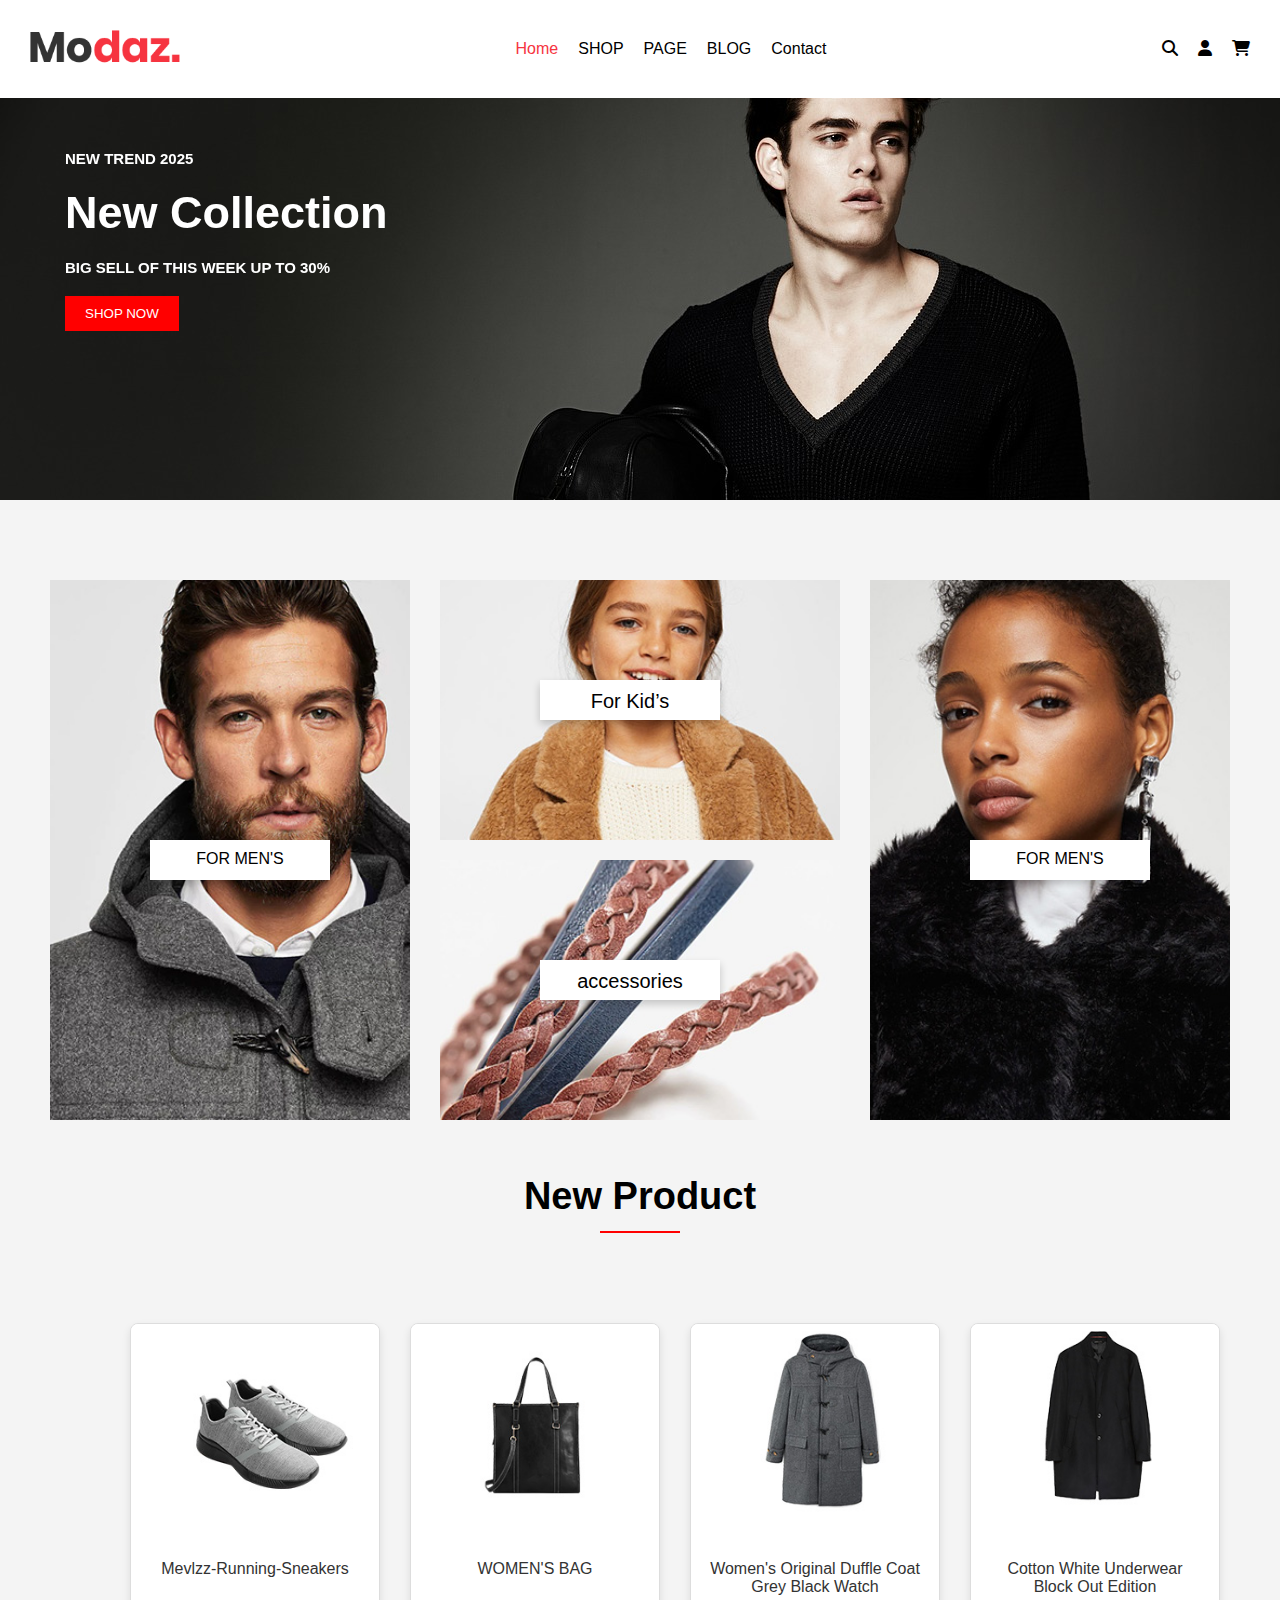
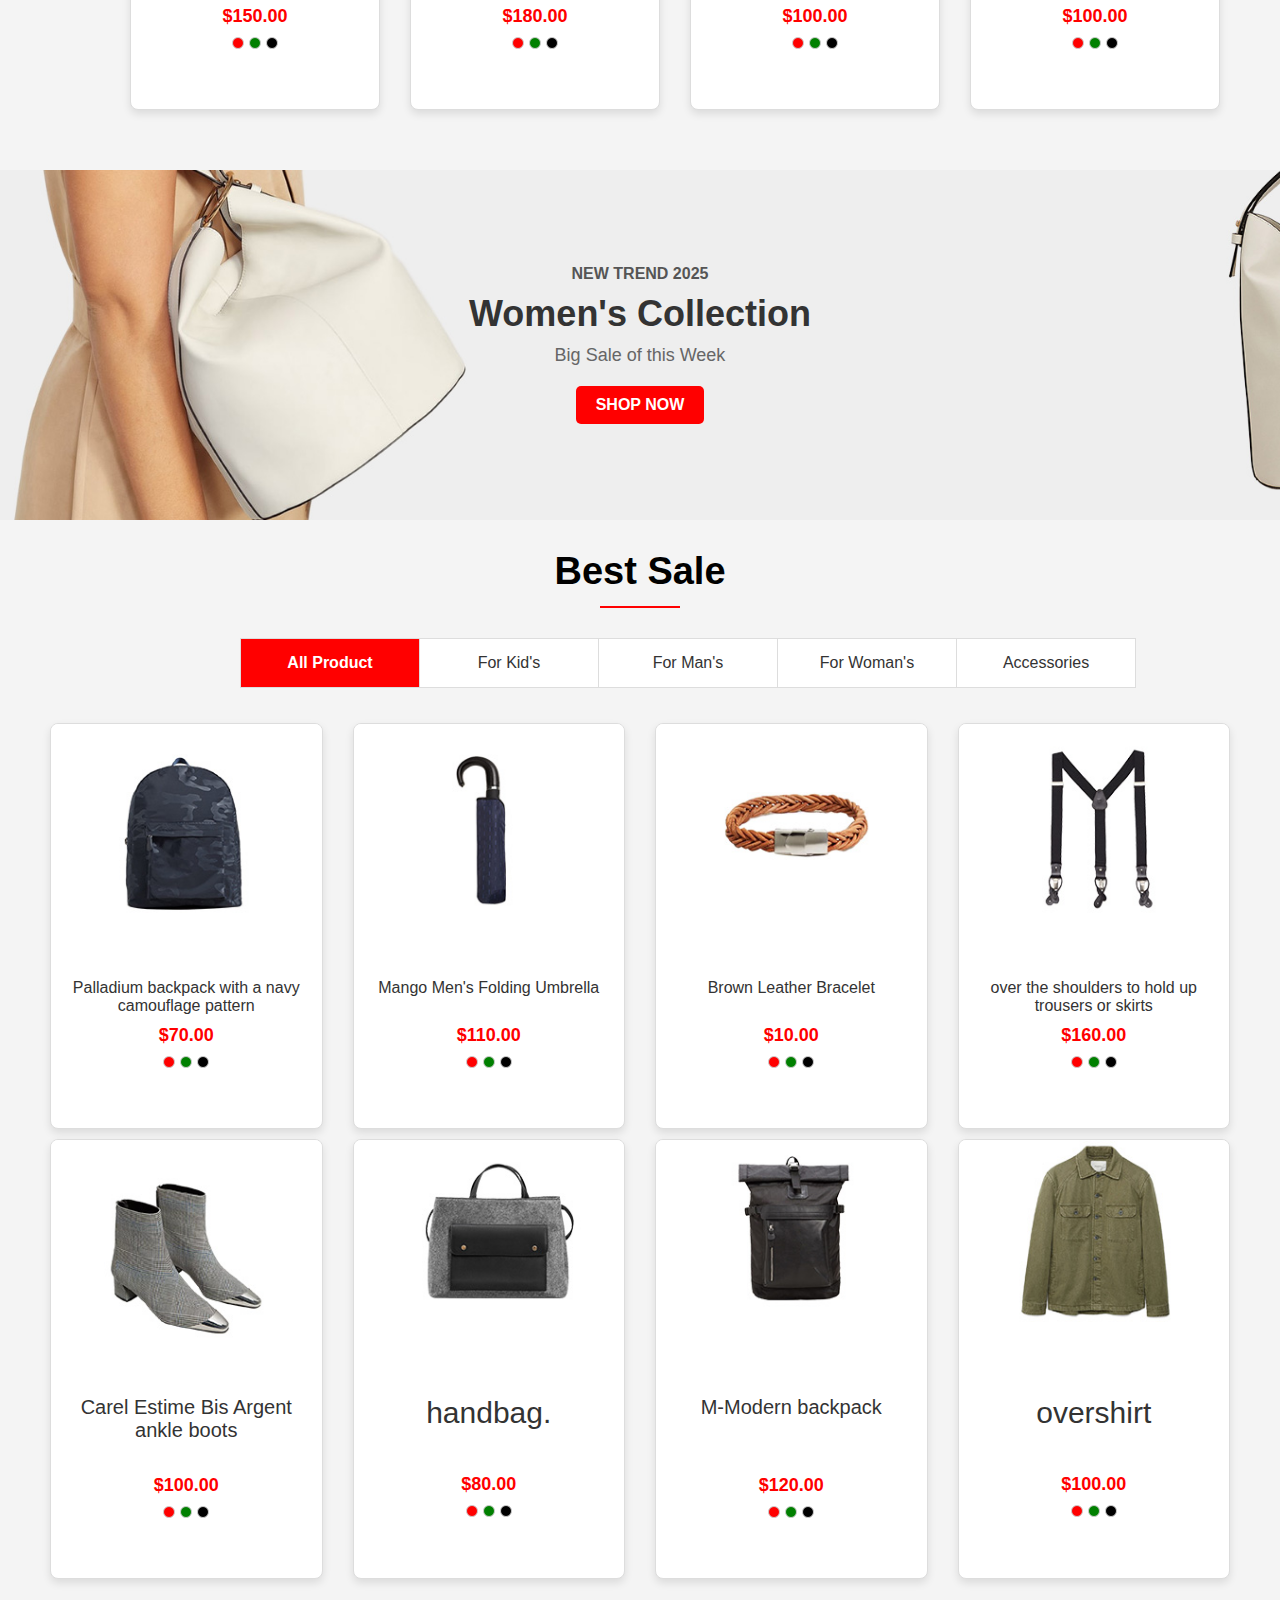
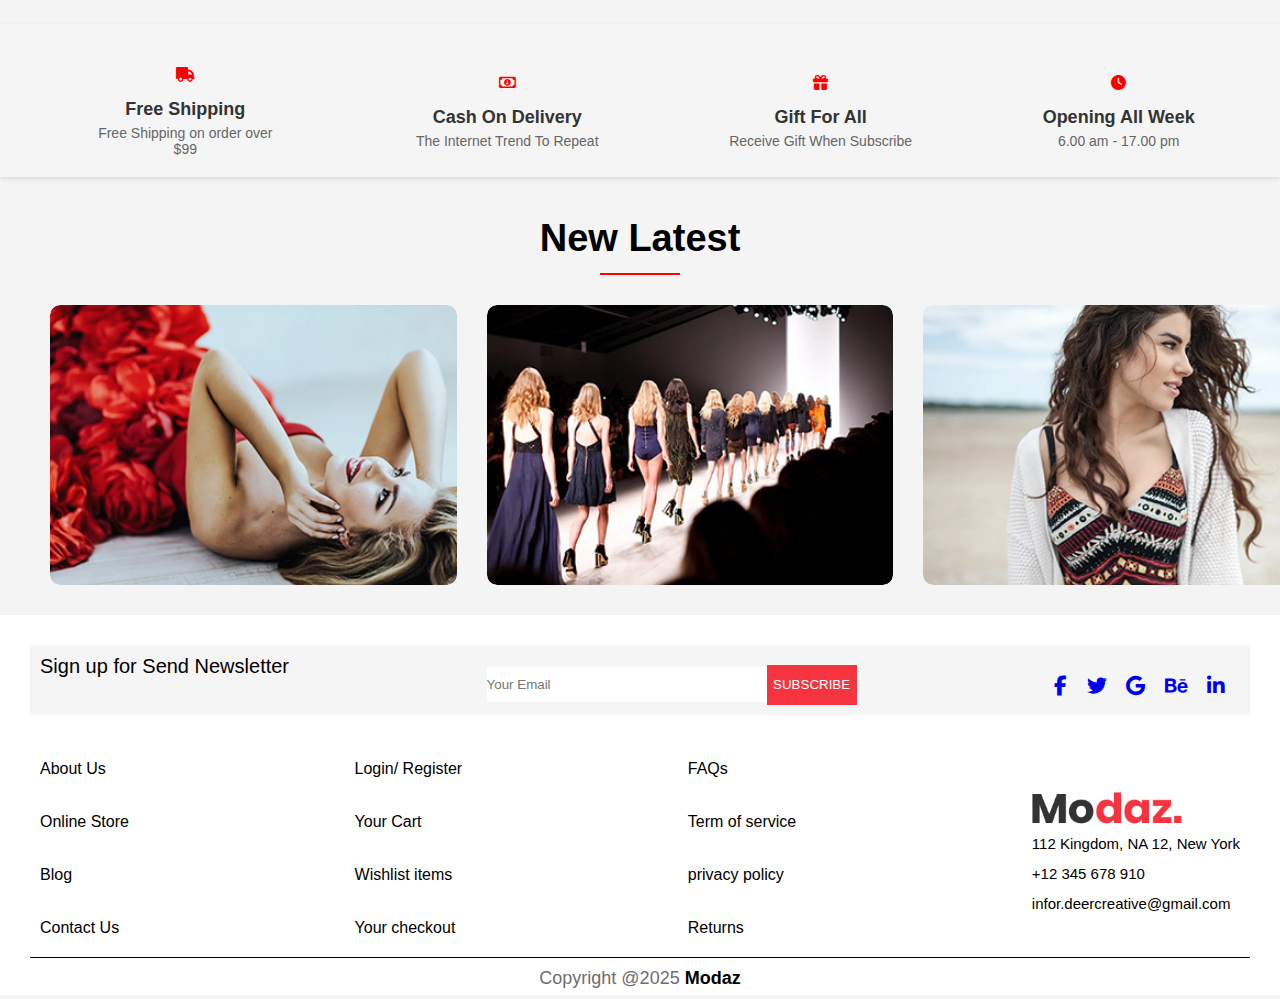
<file: index.html>
<!DOCTYPE html>
<html lang="en">
<head>
    <meta charset="UTF-8">
    <meta name="viewport" content="width=device-width, initial-scale=1.0">
    <title>Modaz web</title>
    <link rel="stylesheet" href="style.css">
    <link rel="stylesheet" href="https://cdnjs.cloudflare.com/ajax/libs/font-awesome/6.7.2/css/all.min.css" integrity="sha512-Evv84Mr4kqVGRNSgIGL/F/aIDqQb7xQ2vcrdIwxfjThSH8CSR7PBEakCr51Ck+w+/U6swU2Im1vVX0SVk9ABhg==" crossorigin="anonymous" referrerpolicy="no-referrer" />
    <link href="https://unpkg.com/aos@2.3.1/dist/aos.css" rel="stylesheet">
</head>
<body>
    <nav class="navbar">
        <div class="logo"><img src="image/logo@2x.png" alt=""></div>

        <ul class="nav-links" id="navLinks">
            <li><a style="color: #F63440;" href="/index.html">Home</a></li>
            <li><a href="/shop/index.html">SHOP</a></li>
            <li><a href="/shop/page/index.html">PAGE</a></li>
            <li><a href="/shop/page/blog/index.html">BLOG</a></li>
            <li><a   href="/shop/page/blog/contact/index.html">Contact</a></li>
        </ul>
        

        <div class="navicon">
            <div><i class="fa-solid fa-magnifying-glass"></i></div>
            <div><i class="fa-solid fa-user"></i></div>
            <div><i class="fa-solid fa-cart-shopping"></i></div>
        </div>
        <!-- end navicon -->
        <button class="menu-toggle" id="menuToggle">
            ☰
        </button>
    </nav>

 <!-- hero section -->
  
  <div class="hero" style="margin-bottom: 30px;">
    <div class="hero-text">
        <h2 style="color: white;font-size: 15px; margin-bottom: 20px;" div data-aos="fade-up" data-aos="fade-up"
     data-aos-duration="2900">NEW TREND 2025</h2>
    <h1 style="color: white;font-size: 45px; margin-bottom: 20px;"div data-aos="fade-up" data-aos="fade-up"
     data-aos-duration="2850">New Collection</h1>
    <h2 style="color: white;font-size: 15px; margin-bottom: 20px;"div data-aos="fade-up" data-aos="fade-up"
     data-aos-duration="2700">BIG SELL OF THIS WEEK UP TO 30%</h2>
    <button style="background-color: red; color: white;padding: 10px 20px; border: none;"div data-aos="fade-up" data-aos="fade-up"
     data-aos-duration="2600">SHOP NOW</button>
    </div>
    
    
    <!-- end of hero -->
  </div>
   <!-- products -->
    <div class="products" style="display: flex; margin-bottom: 5px;">
        <div class="mens">
           <div class="text1">
            FOR MEN'S
            </div>
        </div>
        <div class="forkids" style="gap: 20px;">
            <div class="kids" ><div class="text2" style="font-size: 20px;"> For Kid’s</div></div>
            <div class="access"><div class="text2" style="font-size: 20px;">accessories</div></div>
        </div>
        <div class="women"><div class="text1">
            FOR MEN'S
            </div></div></div>

        <!-- end of products -->
    </div>
    <!-- New Product -->
     <div class="newproduct" style="width: 100%; height: fit-content;margin-bottom: 30px;font-size: 25px;text-align: center; ">
        <span class="text" style="font-size: 38px;margin-bottom: 13px;"><b> New Product</b></span>
        <div class="line" style="width: 80px;height: 2px;background-color: red;align-self: center;"></div>
     </div>

     <!-- cards -->
    <div class="cards" style="display: flex; padding: 60px; padding-left: 100px; margin-left: 30px;  gap: 30px;">
        <!-- card1 -->
        <div class="card" >
            <span class="love-icon"><i class="fa-regular fa-heart"></i></span> 
            <img src="swr/13.jpg" alt="Product Image">
            <div class="details">
                <div class="title">Mevlzz-Running-Sneakers <br> <br></div>
                <div class="price">$150.00</div>
                <div class="colors">
                    <span class="red"></span>
                    <span class="green"></span>
                    <span class="black"></span>
                </div>
            </div>
            <button class="add-to-cart" class="sp">Add to Cart</button>
        </div>

        <!-- card2 -->
        <div class="card">
            <span class="love-icon"><i class="fa-regular fa-heart"></i></span> 
            <img src="swr/14.jpg" alt="Product Image">
            <div class="details">
                <div class="title">WOMEN'S BAG <br> <br></div>
                <div class="price">$180.00</div>
                <div class="colors">
                    <span class="red"></span>
                    <span class="green"></span>
                    <span class="black"></span>
                </div>
            </div>
            <button class="add-to-cart" style="margin-top: 0px;">Add to Cart</button>
        </div>

        <!-- card3 -->
        <div class="card">
            <span class="love-icon"><i class="fa-regular fa-heart"></i></span> 
            <img src="swr/15.jpg" alt="Product Image">
            <div class="details">
                <div class="title">Women's Original Duffle Coat Grey Black Watch</div>
                <div class="price">$100.00</div>
                <div class="colors">
                    <span class="red"></span>
                    <span class="green"></span>
                    <span class="black"></span>
                </div>
            </div>
            <button class="add-to-cart" style="margin-top: 0px;">Add to Cart</button>
        </div>

        <!-- card4 -->
        <div class="card">
            <span class="love-icon"><i class="fa-regular fa-heart"></i></span> 
            <img src="swr/16.jpg" alt="Product Image">
            <div class="details">
                <div class="title">Cotton White Underwear Block Out Edition</div>
                <div class="price">$100.00</div>
                <div class="colors">
                    <span class="red"></span>
                    <span class="green"></span>
                    <span class="black"></span>
                </div>
            </div>
            <button class="add-to-cart" style="margin-top: 0px;">Add to Cart</button>
        </div>
        <!-- end of cards  -->
    </div>




<!-- NEW TREND 2025 -->
<div class="newtrend">
    <div class="image left"></div>
    <div class="content">
        <h4>NEW TREND 2025</h4>
        <h1>Women's Collection</h1>
        <p>Big Sale of this Week</p>
        <a href="#" class="btn">SHOP NOW</a>
    </div>
    <div class="image right"></div>
</div>
<!-- New Product -->
<div class="newproduct" style="width: 100%; height: fit-content;margin-bottom: 30px;font-size: 25px;text-align: center; ">
    <span class="text" style="font-size: 38px;margin-bottom: 13px;"><b> Best Sale</b></span>
    <div class="line" style="width: 80px;height: 2px;background-color: red;align-self: center;"></div>
 </div>
 <!-- tabs -->
 <div class="tabs" style="margin-left: 240px; margin-bottom: 30px;">
    <div class="tab active">All Product</div>
    <div class="tab">For Kid's</div>
    <div class="tab">For Man's</div>
    <div class="tab">For Woman's</div>
    <div class="tab">Accessories</div>
</div>
<!-- 
cards 2-->
    <div class="cardcontainer">
        <div class="card1" style="display: flex; gap: 30px; padding: 5px 50px;">
            <!-- card1 -->
            <div class="card">
                <span class="love-icon">&hearts;</span> 
                <img src="swr/1.jpg" alt="Product Image">
                <div class="details">
                    <div class="title">Palladium backpack with a navy camouflage pattern</div>
                    <div class="price">$70.00</div>
                    <div class="colors">
                        <span class="red"></span>
                        <span class="green"></span>
                        <span class="black"></span>
                    </div>
                </div>
                <button class="add-to-cart" style="margin-top: 0px;">Add to Cart</button>
            </div>
            <!-- card2 -->
            <div class="card">
                <span class="love-icon">&hearts;</span> 
                <img src="swr/2.jpg" alt="Product Image">
                <div class="details">
                    <div class="title">Mango Men's Folding Umbrella <br> <br></div>
                    <div class="price">$110.00</div>
                    <div class="colors">
                        <span class="red"></span>
                        <span class="green"></span>
                        <span class="black"></span>
                    </div>
                </div>
                <button class="add-to-cart" style="margin-top: 0px;">Add to Cart</button>
            </div>
            <!-- card3 -->
            <div class="card">
                <span class="love-icon">&hearts;</span> 
                <img src="swr/3.jpg" alt="Product Image">
                <div class="details">
                    <div class="title">Brown Leather Bracelet <br> <br></div>
                    <div class="price">$10.00</div>
                    <div class="colors">
                        <span class="red"></span>
                        <span class="green"></span>
                        <span class="black"></span>
                    </div>
                </div>
                <button class="add-to-cart" style="margin-top: 0px;">Add to Cart</button>
            </div>
            <!-- card4 -->
            <div class="card">
                <span class="love-icon">&hearts;</span> 
                <img src="swr/4.jpg" alt="Product Image">
                <div class="details">
                    <div class="title">over the shoulders to hold up trousers or skirts</div>
                    <div class="price">$160.00</div>
                    <div class="colors">
                        <span class="red"></span>
                        <span class="green"></span>
                        <span class="black"></span>
                    </div>
                </div>
                <button class="add-to-cart" style="margin-top: 0px;">Add to Cart</button>
            </div>
        </div>
        <div class="card2" style="display: flex; gap: 30px; padding: 5px 50px;">
            <!-- card5 -->
            <div class="card">
                <span class="love-icon">&hearts;</span> 
                <img src="swr/5.jpg" alt="Product Image">
                <div class="details">
                    <div class="title" style="font-size: 20px;">Carel Estime Bis Argent ankle boots <br> <br></div>
                    <div class="price">$100.00</div>
                    <div class="colors">
                        <span class="red"></span>
                        <span class="green"></span>
                        <span class="black"></span>
                    </div>
                </div>
                <button class="add-to-cart" style="margin-top: 0px;">Add to Cart</button>
            </div>
            <!-- card6 -->
            <div class="card">
                <span class="love-icon">&hearts;</span> 
                <img src="swr/6.jpg" alt="Product Image">
                <div class="details">
                    <div class="title" style="font-size: 30px;">handbag. <br> <br></div>
                    <div class="price">$80.00</div>
                    <div class="colors">
                        <span class="red"></span>
                        <span class="green"></span>
                        <span class="black"></span>
                    </div>
                </div>
                <button class="add-to-cart" style="margin-top: 0px;">Add to Cart</button>
            </div>
            <!-- card7 -->
            <div class="card">
                <span class="love-icon">&hearts;</span> 
                <img src="swr/7.jpg" alt="Product Image">
                <div class="details">
                    <div class="title" style="font-size: 20px;">M-Modern backpack <br><br> <br> </div>
                    <div class="price">$120.00</div>
                    <div class="colors">
                        <span class="red"></span>
                        <span class="green"></span>
                        <span class="black"></span>
                    </div>
                </div>
                <button class="add-to-cart" style="margin-top: 0px;">Add to Cart</button>
            </div>
            <!-- card8 -->
            <div class="card">
                <span class="love-icon">&hearts;</span> 
                <img src="swr/8.jpg" alt="Product Image">
                <div class="details">
                    <div class="title" style="font-size: 30px;">overshirt <br> <br></div>
                    <div class="price">$100.00</div>
                    <div class="colors">
                        <span class="red"></span>
                        <span class="green"></span>
                        <span class="black"></span>
                    </div>
                </div>
                <button class="add-to-cart" style="margin-top: 0px;">Add to Cart</button>
            </div>
        </div>
    </div>
    <!-- features -->
    <div class="features" style="background-color: #F5F5F5; margin-top: 40px; margin-bottom: 40px;">
        <div class="feature">
            <i class="icon truck"><i class="fa-solid iconi fa-truck"></i></i>
            <h3>Free Shipping</h3>
            <p>Free Shipping on order over $99</p>
        </div>
        <div class="feature">
            <i class="icon cash"><i class="fa-regular iconi fa-money-bill-1"></i></i>
            <h3>Cash On Delivery</h3>
            <p>The Internet Trend To Repeat</p>
        </div>
        <div class="feature">
            <i class="icon gift"><i class="fa-solid iconi fa-gift"></i></i>
            <h3>Gift For All</h3>
            <p>Receive Gift When Subscribe</p>
        </div>
        <div class="feature">
            <i class="icon clock"><i class="fa-solid iconi fa-clock"></i></i>
            <h3>Opening All Week</h3>
            <p>6.00 am - 17.00 pm</p>
        </div>
    </div>
    <!-- New Latest -->
    <div class="newproduct" style="width: 100%; height: fit-content;margin-bottom: 30px;font-size: 25px;text-align: center; ">
        <span class="text" style="font-size: 38px;margin-bottom: 13px;"><b> New Latest</b></span>
        <div class="line" style="width: 80px;height: 2px;background-color: red;align-self: center;"></div>
     </div>
     <!-- last -->
     <div class="container" style="width: 100%;gap: 30px; margin-left: 50px;margin-bottom: 30px;">
        <div class="image-box" style="width: 410px;height: 280px;">
            <img src="swr/new-lastest-1-370x280 (1).jpg" alt="Image 1">
            <div class="overlay">
                <h2>Trend of 2025</h2>
                <p>Jan 01 2025 | BY Hassan</p>
                <p>"This is Heading, the bank manager, who long ago won the battle for the heart of his community with his...</p>
                <a href="#">READ MORE</a>
            </div>
        </div>
        <div class="image-box" style="width: 410px;height: 280px;">
            <img src="swr/new-lastest-2-370x280 (1).jpg" alt="Image 2">
            <div class="overlay">
                <h2>Trend of 2025</h2>
                <p>Jan 01 2025 | BY Hassan</p>
                <p>This is Heading the bank manager long ago <br> won the battle for the heart of...</p>
                <a href="#">READ MORE</a>
            </div>
        </div>
        <div class="image-box" style="width: 410px;height: 280px;">
            <img src="swr/new-lastest-3-370x280 (1).jpg" alt="Image 3">
            <div class="overlay" style="width: 450px;height: 280px;">
                <h2>Trend of 2025</h2>
                <p>Jan 01 2025 | BY Hassan</p>
                <p>This is Heading the bank manager long ago <br> won the battle for the heart of...</p>
                <a href="#">READ MORE</a>
            </div>
        </div>
    </div>
    <!-- footer -->
    
     <div class="footer" style="padding: 30px; background-color: #FFFFFF;">
        <!-- footer1 -->
        <div class="footer1">
            <div class="footer-text"><h3>Sign up for Send Newsletter</h3></div>
            <div class="footer-input"><input type="email" placeholder="Your Email"><button>SUBSCRIBE</button></div>
            <div class="footer-icon"><a href="#"><i class="fa-brands fa-facebook-f"></i></a>
                <a href="#"><i class="fa-brands fa-twitter"></i></a>
                <a href="#"><i class="fa-brands fa-google"></i></a>
                <a href="#"><i class="fa-brands fa-behance"></i></a>
                <a href="#"><i class="fa-brands fa-linkedin-in"></i></a></div>
        </div>
        <!-- end footer1 -->

        <!-- footer2 -->
        <div class="footer2">
            <!-- footer2-first -->
            <div class="footer2-first">
                <a href="#">About Us</a>
                <a href="#">Online Store</a>
                <a href="#">Blog</a>
                <a href="#">Contact Us</a>
            </div>
            <!-- end footer2-first -->

            <!-- footer2-second -->
            <div class="footer2-second">
                <a href="#">Login/ Register</a>
                <a href="#">Your Cart</a>
                <a href="#">Wishlist items</a>
                <a href="#">Your checkout</a>
            </div>
            <!-- end footer2-second -->

            <!-- footer2-third -->
            <div class="footer2-third">
                <a href="#">FAQs</a>
                <a href="#">Term of service</a>
                <a href="#">privacy policy</a>
                <a href="#">Returns</a>
            </div>
            <!-- end footer2-third -->
             
        <div class="footer2-fourth">
            <img src="swr/logo@2x.png" alt="">
            <h5>112 Kingdom, NA 12, New York<br>
                +12 345 678 910<br>
                infor.deercreative@gmail.com</h5>
        </div>
    </div>
    <!-- end footer2 -->
             <p style="width: 100%; border-top: 1px solid black;padding: 10px;margin-top: 10px;">Copyright @2025 <a href="#" style="color: black;"><b>Modaz</b></a></p>





  <script src="https://unpkg.com/aos@2.3.1/dist/aos.js"></script>
  <script>
    AOS.init();
  </script>
  <script src="/index.js"></script>
</body>
</html>
</file>
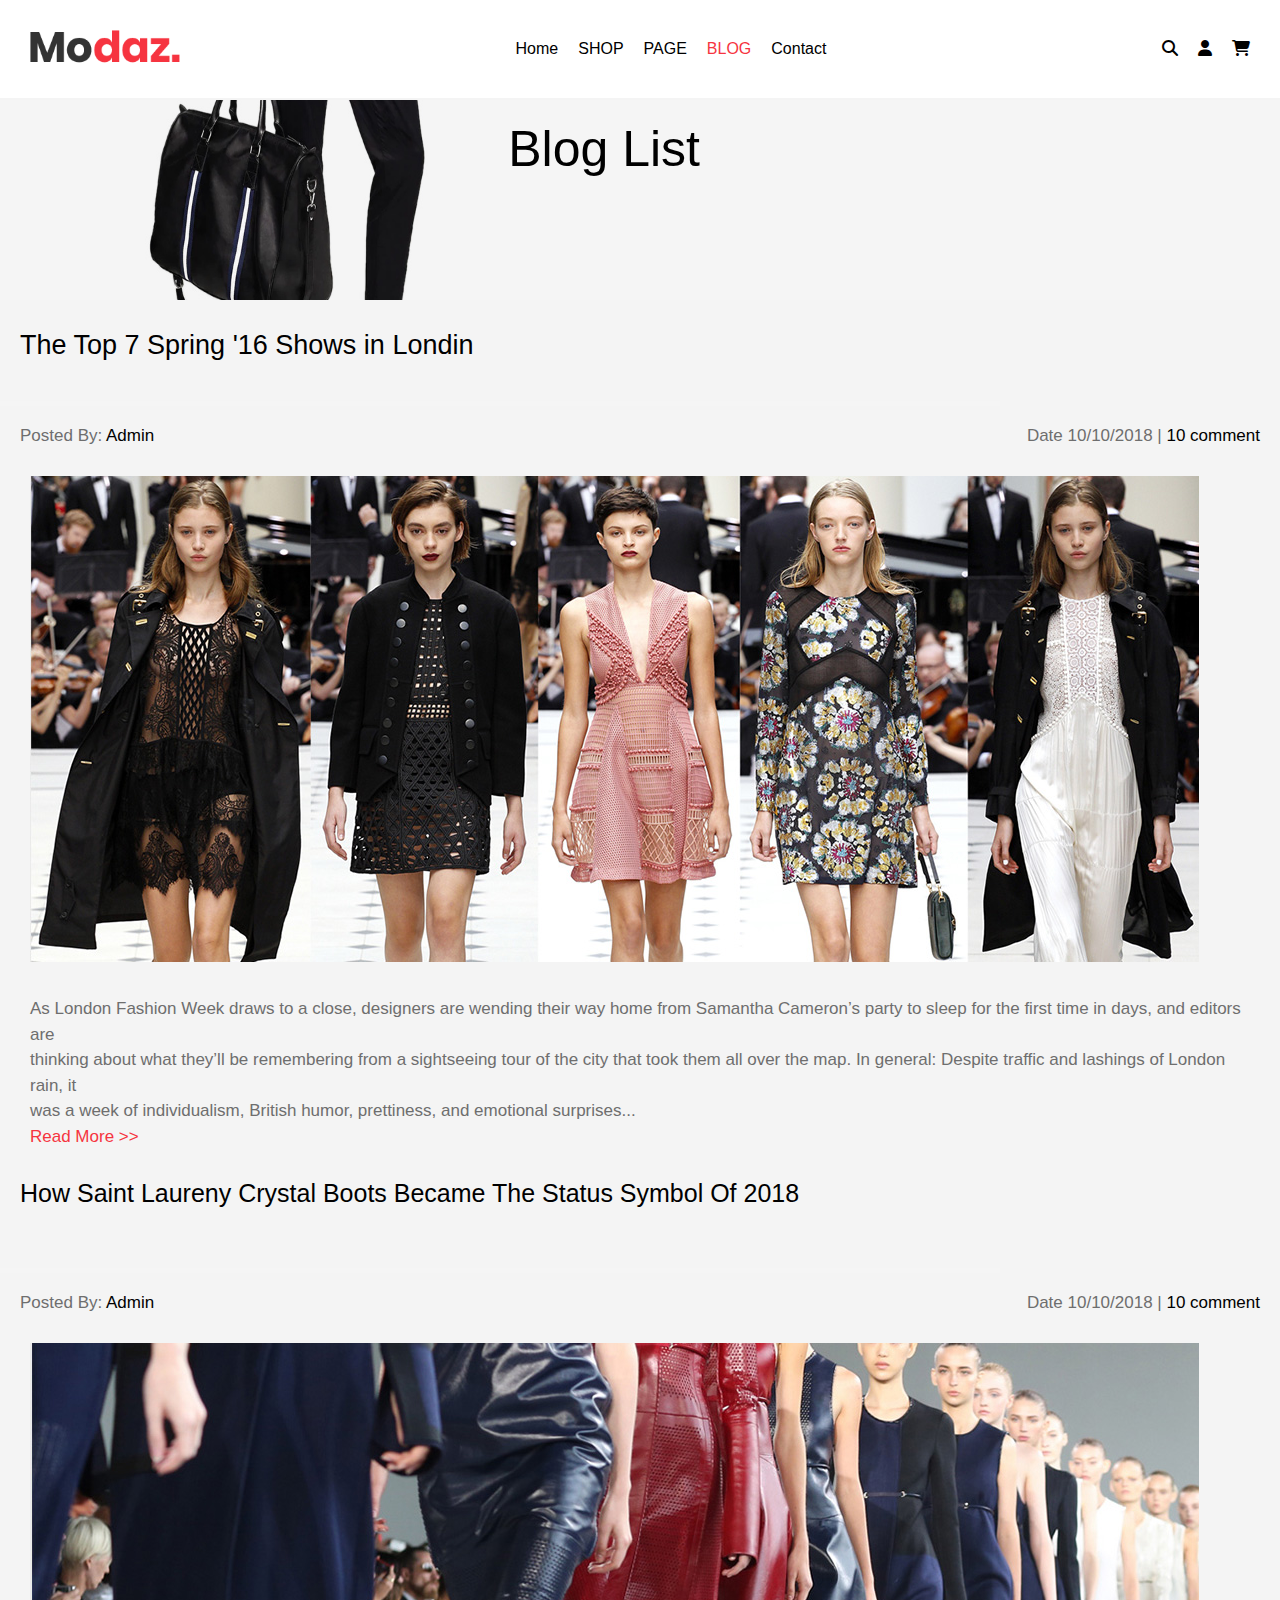
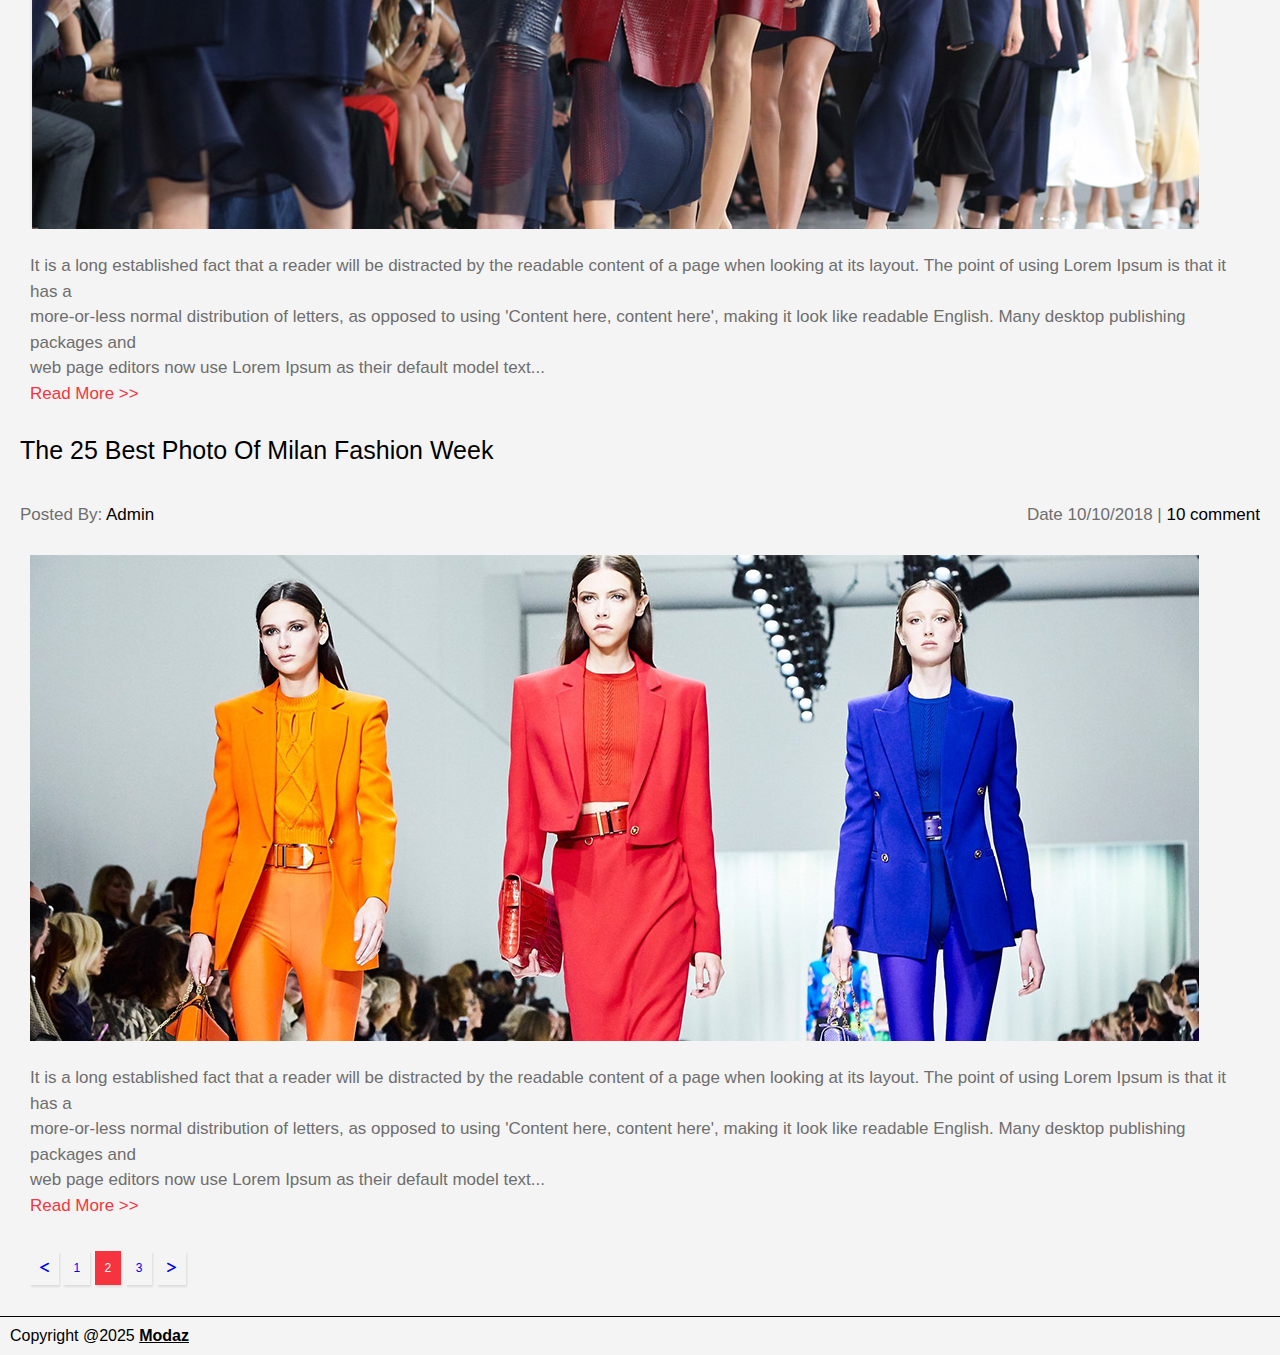
<file: shop/page/blog/index.html>
<!DOCTYPE html>
<html lang="en">
<head>
    <meta charset="UTF-8">
    <meta name="viewport" content="width=device-width, initial-scale=1.0">
    <title>Modaz web</title>
    <link rel="stylesheet" href="blog.css">
    <link rel="stylesheet" href="https://cdnjs.cloudflare.com/ajax/libs/font-awesome/6.7.2/css/all.min.css" integrity="sha512-Evv84Mr4kqVGRNSgIGL/F/aIDqQb7xQ2vcrdIwxfjThSH8CSR7PBEakCr51Ck+w+/U6swU2Im1vVX0SVk9ABhg==" crossorigin="anonymous" referrerpolicy="no-referrer" />
</head>
<body>
   
    <nav class="navbar">
        <div class="logo"><img src="/swr/logo@2x.png" alt=""></div>

        <ul class="nav-links" id="navLinks">
            <li><a  href="/index.html">Home</a></li>
            <li><a href="/shop/index.html">SHOP</a></li>
            <li><a  href="/shop/page/index.html">PAGE</a></li>
            <li><a  style="color: #F63440;"href="/shop/page/blog/index.html">BLOG</a></li>
            <li><a  href="/shop/page/blog/contact/index.html">Contact</a></li>
        </ul>

        <div class="navicon">
            <div><i class="fa-solid fa-magnifying-glass"></i></div>
            <div><i class="fa-solid fa-user"></i></div>
            <div><i class="fa-solid fa-cart-shopping"></i></div>
        </div>
        <!-- end navicon -->
        <button class="menu-toggle" id="menuToggle">
            ☰
        </button>
    </nav>
        <!-- surwaal-boorso -->
        <div class="surwaal-boorso">
            <div class="surwaal-boorsoimage"><img src="/image/bg-parallax1.jpg" alt=""></div>
            <div class="surwaal-boorsotext"><p>Blog List</p></div>
        </div>
        <!-- end surwaal-boorso -->

        <!-- top 7 spring -->
        <div class="top">
            <a href="#">The Top 7 Spring '16 Shows in Londin</a>
        </div>
        <!--end  top 7 spring -->
        <div class="line" style="border-bottom: 5px solid #F5F5F5; width:1000px;  padding: 20px;"></div>
        <!--Admin-->
        <div class="Admin">
            <div class="Posted-By"><p>Posted By: <a href="#">Admin</a></p></div>
            <div class="Date"><p>Date 10/10/2018 | <a href="#">10 comment</a></p></div>
        </div>
        <!-- end Admin -->

        <!-- image1 -->
        <div class="image1" style="padding-top: 10px; padding-bottom: 20px; padding-left: 30px; padding-right: 30px;">
            <img src="/image/1 (1).jpg" alt="">
        </div>
        <!-- end image1 -->

        <!-- paragraph1 -->
        <div class="paragraph1" style="padding-top: 10px; padding-bottom: 10px; padding-left: 30px; padding-right: 30px; color: #6E6E6E; line-height: 1.5; font-size: 17px;">
            <p>As London Fashion Week draws to a close, designers are wending their way home from Samantha Cameron’s party to sleep for the first time in days, and editors are<br>
                 thinking about what they’ll be remembering from a sightseeing tour of the city that took them all over the map. In general: Despite traffic and lashings of London rain, it<br>
                  was a week of individualism, British humor, prettiness, and emotional surprises...</p>
                  <a style="color: #F63440; text-decoration: none; font-weight: normal;" href="#">Read More >></a>
        </div>
        <!-- end paragraph1 -->

        <div class="link1"><a href="#">How Saint Laureny 
            Crystal Boots Became The Status Symbol Of 2018 </a></div>

        <div class="line" style="border-bottom: 5px solid #F5F5F5; width:1000px;  padding: 20px;"></div>

        <!--Admin2-->
        <div class="Admin">
            <div class="Posted-By"><p>Posted By: <a href="#">Admin</a></p></div>
            <div class="Date"><p>Date 10/10/2018 | <a href="#">10 comment</a></p></div>
        </div>
        <!-- end Admin2 -->

        <!-- image2 -->
        <div class="image1" style="padding-top: 10px; padding-bottom: 10px; padding-left: 30px; padding-right: 30px;">
            <img src="/image/2 (1).jpg" alt="">
        </div>
        <!-- end image2 -->

        <!-- paragraph2 -->
        <div class="paragraph1" style="padding-top: 10px; padding-bottom: 10px; padding-left: 30px; padding-right: 30px; color: #6E6E6E; line-height: 1.5; font-size: 17px;">
                <p>It is a long established fact that a reader will be distracted by the readable content of a page when looking at its layout. The point of using Lorem Ipsum is that it has a<br>
                     more-or-less normal distribution of letters, as opposed to using 'Content here, content here', making it look like readable English. Many desktop publishing packages and<br>
                      web page editors now use Lorem Ipsum as their default model text...</p>
                <a style="color: #F63440; text-decoration: none; font-weight: normal;" href="#">Read More >></a>
        </div>
        <!-- end paragraph2 -->

        <div class="link1"><a href="#">The 25 Best Photo Of Milan Fashion Week</a></div>

        <!--Admin3-->
        <div class="Admin">
            <div class="Posted-By"><p>Posted By: <a href="#">Admin</a></p></div>
            <div class="Date"><p>Date 10/10/2018 | <a href="#">10 comment</a></p></div>
        </div>
        <!-- end Admin3 -->

        <!-- image2 -->
        <div class="image1" style="padding-top: 10px; padding-bottom: 10px; padding-left: 30px; padding-right: 30px;">
            <img src="/image/3 (1).jpg" alt="">
        </div>
        <!-- end image2 -->

        <!-- paragraph3 -->
        <div class="paragraph1" style="padding-top: 10px; padding-bottom: 10px; padding-left: 30px; padding-right: 30px; color: #6E6E6E; line-height: 1.5; font-size: 17px;">
            <p>It is a long established fact that a reader will be distracted by the readable content of a page when looking at its layout. The point of using Lorem Ipsum is that it has a<br>
                         more-or-less normal distribution of letters, as opposed to using 'Content here, content here', making it look like readable English. Many desktop publishing packages and<br>
                          web page editors now use Lorem Ipsum as their default model text...</p>
            <a style="color: #F63440; text-decoration: none; font-weight: normal;" href="#">Read More >></a>
        </div>
            <!-- end paragraph3 -->
        
            <!-- number -->
     <div class="number">
        <a href="#"><i class="fa-solid fa-less-than"></i></a>
        <a href="#">1</a>
        <a style="background-color: #F63440; color: #fff;" href="#">2</a>
        <a href="#">3</a>
        <a href="#"><i class="fa-solid fa-greater-than"></i></a>
     </div>

    </div>
    </div>
    <!-- end footer2 -->
             <div class="copyright">
                <p style="width: 100%; border-top: 1px solid black;padding: 10px;margin-top: 10px;">Copyright @2025 <a href="#" style="color: black;"><b>Modaz</b></a></p>

             </div>
             <script src="/shop/page/blog/blog.js"></script>
        
</body>
</html>
</file>
<file: style.css>
*{
    margin: 0px;
    padding: 0px;
    box-sizing: border-box;
}
body {
    width: 100vw; 
    min-height: 100vh; 
    overflow-x: hidden; 
    font-family: Arial, sans-serif;
    background-color: #f4f4f4;
}
/* header */
.navbar {
    position: fixed;
    z-index: 1000;
    width: 100%;
    display: flex;
    justify-content: space-between;
    align-items: center;
    padding: 30px;
    background-color: #FFFFFF;
    color: #000;
}

.logo img{
    width: 150px;
}

.nav-links {
    display: flex;
    list-style: none;
    margin: 0;
    padding: 0;
}

.nav-links li {
    margin: 0 10px;
}

.nav-links a {
    text-decoration: none;
    color: #000;
    transition: color 0.3s;
}

.nav-links a:hover {
    color: #F63440 ;
}

/* Mobile styles */
.menu-toggle {
    display: none;
    font-size: 1.5em;
    background: none;
    border: none;
    cursor: pointer;
}

.navicon{
    display: flex;
    justify-content: space-between;
    gap: 20px;
}







/* hero */
.hero{
    background: url(swr/hero\ img.jpg);
    background: cover;
    width: 100%;
    height: 500px;
    
}


 .hero-text{
    width: fit-content;
    height: fit-content;
    position: relative;
    top: 30%;
    left: 65px;
    

}

/* products */
.products{
    gap: 30px;
    height: fit-content;
    width: 100%;
    padding: 50px;
}
.mens{
    background: url(swr/men1-375x500.jpg);
    background-size: cover;
    background-repeat: no-repeat;
    width: 430px;
    height: 540px;  
    z-index: 1;
}
.mens:hover {
    transform: scale(1.1);
}
.text1{
    background-color: white;
    width: 180px;
    height: 40px;
    top: 260px;
    position: relative;
    left: 100px;
    display: flex;
    justify-content: center;
    text-align: center;
    padding: 10px;
    box-shadow: 0 4px 8px rgba(0, 0, 0, 0.2);
}
.text1:hover{
    background-color: red;
    color: white;
}
.text2:hover{
    background-color: red;
    color: white;
}
.text2{
    background-color: white;
    width: 180px;
    height: 40px;
    padding: 10px;
    top: 100px;
    text-align: center;
    position: relative;
    left: 100px;
    box-shadow: 0 4px 8px rgba(0, 0, 0, 0.2);
}
.text1 h2, .text2 h2, .text2 h2, .text1 h2{
    color: black;
    font-size: 20px;
   
}
.text1 h2:hover{
    color: white;
    cursor: pointer;
}
.text2 h2:hover{
    color: white;
    cursor: pointer;
}

.kids{
    background: url(swr/kids1-375x240.jpg);
    background-size: cover;
    background-repeat: no-repeat;
    background-position: center;
    width: 400px;
    height: 260px;
    margin-bottom: 20px;
}
.kids:hover {
    cursor: pointer;
    transform: scale(1.1);
}

.access{
    background: url(swr/access.jpg);
    background-position: center;
    background-repeat: no-repeat;
    background-size: cover;
    width: 400px;
    height: 260px;
    
}
.access:hover {
    transform: scale(1.1);
}

.women{
    background: url(swr/women2-375x500.jpg);
    background-size: cover;
    background-repeat: no-repeat;
    background-position: center;
    width: 430px;
    height: 540px;
}
.women:hover {
    transform: scale(1.1);
}

@media (max-width: 767px) {
    .products{
        display: flex;
        flex-direction: column;
    }
    .menu-toggle {
        display: block;
    }
    .navicon{
        display: none;
    }

    .nav-links {
        display: none;
        flex-direction: column;
        position: absolute;
        z-index: 1;
        top: 60px;
        right: -120px;
        width: 200px;
        border-radius: 5px;
    }

    .nav-links.show {
        display: flex;
    }

    .nav-links li {
        margin: 10px 0;
    }
    
    
  } 

/* newproduct */

.newproduct{
    display: flex;
    flex-direction: column;
    justify-content: center;
    align-items: center;
}

/* cards */


/* Card Styling */
.card {
    width: 300px;
    border: 1px solid #ddd;
    border-radius: 8px;
    overflow: hidden;
    background-color: #fff;
    text-align: center;
    position: relative;
    transition: transform 0.3s ease, box-shadow 0.3s ease;
    box-shadow: 0 4px 8px rgba(0, 0, 0, 0.1); /* Default small shadow */
}

.card:hover {
    transform: translateY(-10px); /* Moves the card up slightly */
    box-shadow: 0 8px 16px rgba(0, 0, 0, 0.3); /* Larger shadow when hovered */
}

.card img {
    width: 100%;
    height: auto;
}

.card .details {
    padding: 15px;
}

.card .details .title {
    font-size: 16px;
    color: #333;
    margin-bottom: 10px;
}

.card .details .price {
    font-size: 18px;
    color: red;
    font-weight: bold;
    margin-bottom: 10px;
}

.card .details .colors {
    display: flex;
    justify-content: center;
    gap: 5px;
    margin-bottom: 10px;
}

.card .details .colors span {
    width: 12px;
    height: 12px;
    border-radius: 50%;
    display: inline-block;
    border: 1px solid #ccc;
}

.card .details .colors .red { background-color: red; }
.card .details .colors .green { background-color: green; }
.card .details .colors .black { background-color: black; }

/* Add to Cart Button */
.card .add-to-cart {
    width: 100%;
    padding: 10px 0;
    background-color: red;
    color: white;
    text-transform: uppercase;
    font-weight: bold;
    border: none;
    cursor: pointer;
    opacity: 0;
    visibility: hidden;
    transition: opacity 0.3s ease, visibility 0.3s ease;
}

.card:hover .add-to-cart {
    opacity: 1;
    visibility: visible;
}

/* Love Icon */
.card .love-icon {
    position: absolute;
    top: 10px;
    right: 10px;
    font-size: 20px;
    color: #f00;
    cursor: pointer;
    opacity: 0;
    visibility: hidden;
    transition: opacity 0.3s ease, visibility 0.3s ease;
}

.card:hover .love-icon {
    opacity: 1;
    visibility: visible;
}

@media (max-width: 769px) {
    .cards{
        display: flex;
        flex-direction: column;
    }

    body{
        max-width: 100%;
    }

    .card{
        width: 80%;
       
    }
  
    
    
  }


  /* <!-- NEW TREND 2025 --> */
  .newtrend{
    display: flex;
    justify-content: space-between;
    align-items: center;
    padding: 20px;
    background: url(swr/bg-parallax3\ \(1\).jpg);
    background-repeat: no-repeat;
    background-size: cover;
    height: 350px;
    margin-bottom: 30px;
  }
  
  .content {
    text-align: center;
    flex: 2;
    padding: 20px;
  }
  
  .content h4 {
    font-size: 16px;
    color: #555;
    margin-bottom: 10px;
    text-transform: uppercase;
  }
  
  .content h1 {
    font-size: 36px;
    font-weight: bold;
    color: #333;
    margin-bottom: 10px;
  }
  
  .content p {
    font-size: 18px;
    color: #666;
    margin-bottom: 20px;
  }
  
  .btn {
    display: inline-block;
    padding: 10px 20px;
    background-color: red;
    color: #fff;
    text-decoration: none;
    font-size: 16px;
    font-weight: bold;
    border-radius: 5px;
    transition: background-color 0.3s;
  }
  
  .btn:hover {
    background-color: #cc0000;
  }

  @media (max-width: 768px) {
    .newtrend{
        background-image: none;
        background-color: #f4f4f4; /* Midabka caadiga ah ee beddelaya sawirka */
    }
}
  /* tabs */

.tabs {
    display: flex;
    border: 1px solid #ddd;
    width: 70%;
    background-color: #fff;
}

.tab {
    flex: 1; 
    text-align: center;
    padding: 15px 10px;
    font-size: 16px;
    color: #333;
    border-right: 1px solid #ddd;
    cursor: pointer;
    transition: background-color 0.3s, color 0.3s;
}

.tab:last-child {
    border-right: none; 
}

.tab:hover {
    background-color: #f2f2f2;
}

.active {
    background-color: red;
    color: #fff;
    font-weight: bold;
}

/* features */
.features {
    display: flex;
    justify-content: space-around;
    align-items: center;
    padding: 20px;
    background-color: #ffffff;
    box-shadow: 0 2px 5px rgba(0, 0, 0, 0.1);
  }
  
  .feature {
    text-align: center;
    max-width: 200px;
  }
  
  .feature .icon {
    font-size: 40px;
    color: #e63946;
    margin-bottom: 10px;
  }
  
  .feature h3 {
    font-size: 18px;
    margin: 10px 0 5px;
    color: #333;
  }
  
  .feature p {
    font-size: 14px;
    color: #666;
  }

  .iconi{
    font-size: 15px;
    color: red;
  }
  /* last */
  .container {
    display: flex;
    gap: 15px;
}

.image-box {
    position: relative;
    width: 300px;
    height: 200px;
    overflow: hidden;
    border-radius: 10px;
}

.image-box img {
    width: 100%;
    height: 100%;
    object-fit: cover;
    border-radius: 10px;
}

.overlay {
    position: absolute;
    top: -100%;
    left: 0;
    width: 100%;
    height: 100%;
    background: rgba(0, 0, 0, 0.8);
    color: white;
    display: flex;
    flex-direction: column;
    justify-content: center;
    align-items: center;
    text-align: center;
    transform: translateY(0);
    transition: transform 0.5s ease;
}

.image-box:hover .overlay {
    transform: translateY(100%);
}

.overlay h2,
.overlay p,
.overlay a {
    opacity: 0;
    transform: translateY(-20px);
    animation: none;
}

.image-box:hover .overlay h2,
.image-box:hover .overlay p,
.image-box:hover .overlay a {
    animation: fadeDown 0.5s ease forwards;
}

.overlay h2 {
    margin: 10px 0;
    animation-delay: 0.2s;
}

.overlay p {
    margin: 5px 0;
    animation-delay: 0.4s;
}

.overlay a {
    color: red;
    text-decoration: none;
    margin-top: 10px;
    animation-delay: 0.6s;
}

@keyframes fadeDown {
    from {
        opacity: 0;
        transform: translateY(-20px);
    }
    to {
        opacity: 1;
        transform: translateY(0);
    }
}

/* footer */
.footer{
    height: 380px;
    margin-top: 20px;
    margin-top: 30px;
}
.footer1{
    padding: 10px;
    display: flex;
    justify-content: space-between;
    align-content: center;
    background-color: #F5F5F5;
}

.footer-text h3{
    font-size: 20px;
    font-weight: normal;
}

.footer-input input{
    border: none;
    width: 280px;
    height: 35px;
    margin-top: 10px;
}
.footer-input button{
    width: 90px;
    height: 40px;
    margin-top: 10px;
    background-color: #F63440 ;
    color: #fff;
    border: none;
}
.footer-input button:hover{
    background-color: #333333 ;
    color: #fff;
}

.footer-icon a{
    position: relative;
    top: 20px;
    font-size: 20px;
    font-weight: normal;
    padding-right: 15px;
}
.footer-icon a:hover{
    color: #F63440;
}

.footer2{
    display: flex;
    justify-content: space-between;
    align-items: center;
    padding: 10px;
}

.footer2-first a{
    display: block;
    text-decoration: none;
    color: #000;
}
.footer2-first a:hover{
    color: #F63440;
}
.footer2-second a{
    display: block;
    text-decoration: none;
    color: #000;
}
.footer2-second a:hover{
    color: #F63440;
}
.footer2-third a{
    display: block;
    text-decoration: none;
    color: #000;
}
.footer2-third a:hover{
    color:  #F63440;
}

.footer2-fourth{
    margin-top: 50px;
    padding-left: 10px;
}
.footer2-fourth img{
    width: 150px;
}

.footer2-fourth h5{
    font-size: 15px;
    font-weight: normal;
    line-height: 2;
}


.footer p{
    font-size: 18px;
    text-align: center;
    color: #6E6E6E;
}
.footer a{
    text-decoration: none;
    margin-top: 35px;
    color: #000;
}


@media (max-width:768px){
    .footer1{
        flex-direction: column;
        line-height: 2;
    }
    .footer2{
        flex-direction: column;
        align-items: start;
        font-weight: normal;
    }

    .tabs{
        display: none;
       
    }
    .cardcontainer{
        display: none;
    }

    

    .cardcontainer, .card1, .card2{
        display: flex;
        flex-direction: column;
    }
    .features{
        display: flex;
        flex-direction: column; 
        padding: 0px;
    }
    /* .feature{
        margin-bottom: 10px;
        border: 2px solid black;
        width: 100%;
    } */

    .image-box{
        display: none; /* Hide all cards by default */
    }

    .image-box:first-child {
        display: flex; 
    }
    .footer1{
        flex-direction: column;
        line-height: 2;
    }
    .footer2{
        flex-direction: column;
        align-items: start;
        font-weight: normal;
    }

    .cards{
        grid-template-columns: repeat(2, 1fr); 
    }
    
}

@media (max-width: 480px) {
    .cards{
        grid-template-columns: 1fr; /* 1 card per row */
    }
}

@media (min-width:768px){
    .nav-icon-second{
       display: none;
    }
}
@media (max-width:768px){

    .navicon:hover{
        display: flex;
    }

    .nav, .navicon{
        display: none;
        flex-direction: column;
        position: absolute;
        top: 60px;
        right: 18px;
        background-color: white;
        padding: 10px;
        border-radius: 30px;
        gap: 20px;
        z-index: 1000;
    }
    }
</file>
<file: shop/page/blog/blog.css>
*{
    margin: 0px;
    padding: 0px;
    box-sizing: border-box;
}
body {
    width: 100vw; 
    min-height: 100vh; 
    overflow-x: hidden; 
    font-family: Arial, sans-serif;
    background-color: #f4f4f4;
}
/* header */
.navbar {
    margin-top: -100px;
    position: fixed;
    z-index: 1000;
    width: 100%;
    display: flex;
    justify-content: space-between;
    align-items: center;
    padding: 30px;
    background-color: #FFFFFF;
    color: #000;
}

.logo img{
    width: 150px;
}

.nav-links {
    display: flex;
    list-style: none;
    margin: 0;
    padding: 0;
}

.nav-links li {
    margin: 0 10px;
}

.nav-links a {
    text-decoration: none;
    color: #000;
    transition: color 0.3s;
}

.nav-links a:hover {
    color: #F63440 ;
}

/* Mobile styles */
.menu-toggle {
    display: none;
    font-size: 1.5em;
    background: none;
    border: none;
    cursor: pointer;
}

.navicon{
    display: flex;
    justify-content: space-between;
    gap: 20px;
}

.surwaal-boorso{
    margin-top: 100px;
    display: flex; 
    justify-content: space-around;
    background-color: #F5F5F5;
    height: 200px;
}

.surwaal-boorsoimage img{
    height: 200px;
    width: 100%;
    margin-left: -100px;
}

.surwaal-boorsotext p{
    font-size: 50px;
    position: absolute;
    right: 580px;
    top: 120px;
}

.top{
    padding-top: 30px;
    padding-left: 20px;
}
.top a{
    text-decoration: none;
    color: #000;
    font-size: 27px;
    font-weight: normal;
}
.top a:hover{
    color: #F63440;
}

.Admin{
    display: flex;
    justify-content: space-between;
    padding: 20px;
}
.Posted-By p{
    color: #6E6E6E;
    font-size: 17px;
}
.Posted-By a{
    color: black;
    text-decoration: none;
    font-size: 17px;
}
.Posted-By a:hover{
    color: #F63440;
}
.Date p{
    color: #6E6E6E;
    font-size: 17px;
}
.Date a{
    color: black;
    text-decoration: none;
    font-size: 17px;
}
.Date a:hover{
    color: #F63440;
}

.link1{
    padding: 20px; 
}
.link1 a{
    text-decoration: none; 
    font-size: 25px; 
    text-align: center; 
    color: #000;
    font-weight: normal;
}

.link1 a:hover{
    color: #F63440;
}

.number{
    padding: 30px;
    gap: 20px;
}
.number a{
    text-decoration: none;
    padding: 10px;
    font-size: 12px;
    box-shadow: 1px 2px 2px rgb(0,0,0,0.1);

}

.number a:hover{
    background-color: #F63440;
    color: #fff;
}


.footer{
    height: 380px;
    margin-top: 20px;
}
.footer1{
    padding: 10px;
    display: flex;
    justify-content: space-between;
    align-content: center;
    background-color: #F5F5F5;
}

.footer-text h3{
    font-size: 20px;
    font-weight: normal;
}

.footer-input input{
    border: none;
    width: 280px;
    height: 35px;
    margin-top: 10px;
}
.footer-input button{
    width: 90px;
    height: 40px;
    margin-top: 10px;
    background-color: #F63440 ;
    color: #fff;
    border: none;
}
.footer-input button:hover{
    background-color: #333333 ;
    color: #fff;
}

.footer-icon a{
    position: relative;
    top: 20px;
    font-size: 20px;
    font-weight: normal;
    padding-right: 15px;
}
.footer-icon a:hover{
    color: #F63440;
}

.footer2{
    display: flex;
    justify-content: space-between;
    align-items: center;
    padding: 10px;
}

.footer2-first a{
    display: block;
    text-decoration: none;
    color: #000;
}
.footer2-first a:hover{
    color: #F63440;
}
.footer2-second a{
    display: block;
    text-decoration: none;
    color: #000;
}
.footer2-second a:hover{
    color: #F63440;
}
.footer2-third a{
    display: block;
    text-decoration: none;
    color: #000;
}
.footer2-third a:hover{
    color:  #F63440;
}

.footer2-fourth{
    margin-top: 50px;
    padding-left: 10px;
}
.footer2-fourth img{
    width: 150px;
}

.footer2-fourth h5{
    font-size: 15px;
    font-weight: normal;
    line-height: 2;
}


.footer p{
    font-size: 18px;
    text-align: center;
    color: #6E6E6E;
}
.footer a{
    text-decoration: none;
    margin-top: 35px;
    color: #000;
}



@media (max-width: 768px) {
    .menu-toggle {
        display: block;
    }
    .navicon{
        display: none;
    }

    .nav-links {
        display: none;
        flex-direction: column;
        position: absolute;
        z-index: 1;
        top: 60px;
        right: -120px;
        width: 200px;
        border-radius: 5px;
    }

    .nav-links.show {
        display: flex;
    }

    .nav-links li {
        margin: 10px 0;
    }

    .surwaal-boorso{
        display: flex; 
        justify-content: space-around;
        background-color: #F5F5F5;
        height: 200px;
    }
    
    .image1 img{
        height: 250px;
        width: 100%;
    }
    .line{
        width: 100%;
    }
    .paragraph1 p{
        font-size: 15px;
    }
    .link1 a{
        font-size: 28px;
    }

    .surwaal-boorsoimage img{
        height: 200px;
        width: 1400px;
        position: absolute;
        left: -410px;
    }


    .surwaal-boorsotext p{
        position: absolute;
        left: 150px;
        margin-top:30px;
    } 

    .footer1{
        flex-direction: column;
        line-height: 2;
    }
    .footer2{
        flex-direction: column;
        align-items: start;
        font-weight: normal;
    }
    
}
</file>
